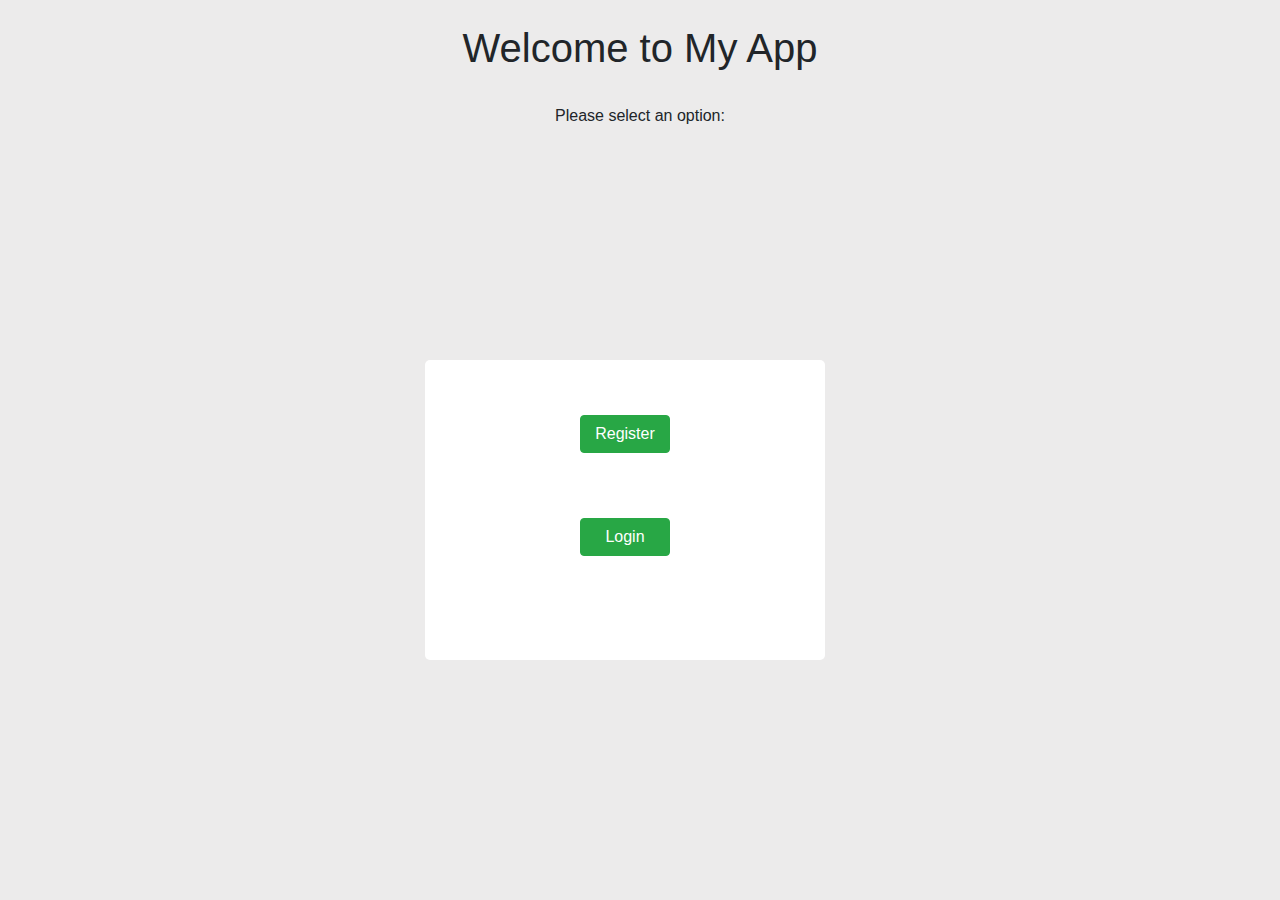
<file: index.html>
<!DOCTYPE html>
<html>
<head>
	<title>My App</title> 
	<meta name="viewport" content="width=device-width, initial-scale=1.0">  
	<link rel="stylesheet" href="https://maxcdn.bootstrapcdn.com/bootstrap/4.0.0/css/bootstrap.min.css"> 
	<link rel="stylesheet" href="css/index.css">
</head>
<body> 
	
	<div class="container my-4">
		<h1 class="text-center">Welcome to My App</h1><br>
		<p class="text-center">Please select an option:</p>
		<div class="row justify-content-center container-buttons">
			<div class="col-sm-6 col-md-4 mb-3">
				<a href="register.html" class="btn btn-success btn-block">Register</a>
			</div>
			<div class="col-sm-6 col-md-4">
				<a href="login.html" class="btn btn-success btn-block">Login</a>
			</div>
		</div>
	</div>

</body>
</html>
</file>
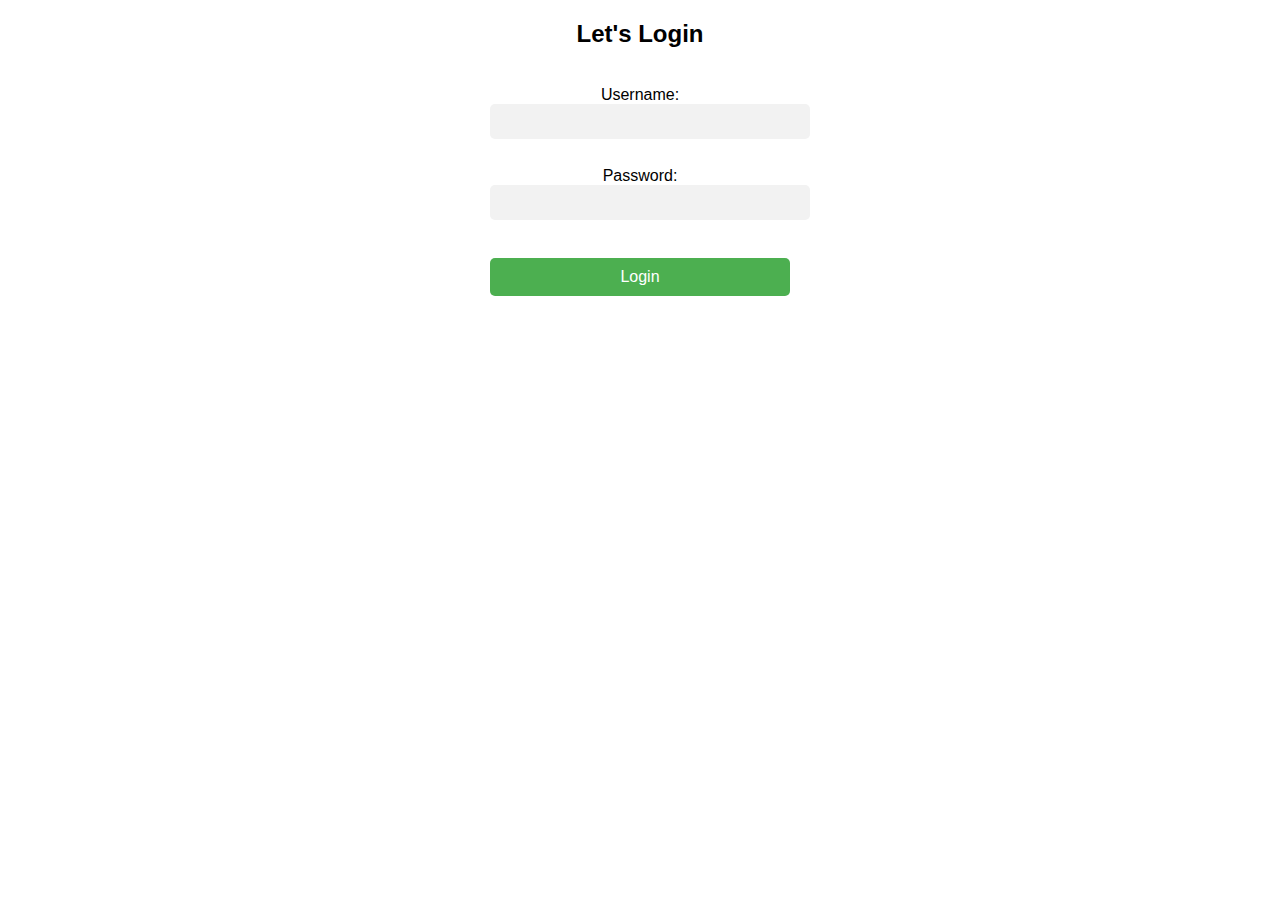
<file: login.html>
<!DOCTYPE html>
<html>
<head>
	<title>Login Form</title> 
	<meta name="viewport" content="width=device-width, initial-scale=1.0">
	<script src="https://code.jquery.com/jquery-3.6.0.min.js"></script>
	<script src="js/login.js"></script> 
	<link rel="stylesheet" href="css/login.css">
</head>
<body>
	<h2>Let's Login</h2><br>
	<form id="login-form" method="post">
		<label>Username:</label><br>
		<input type="text" name="username" required><br><br>

		<label>Password:</label><br>
		<input type="password" name="password" required><br><br>

		<input type="submit" value="Login">
	</form>
	<div id="message"></div>
</body>
</html>
</file>
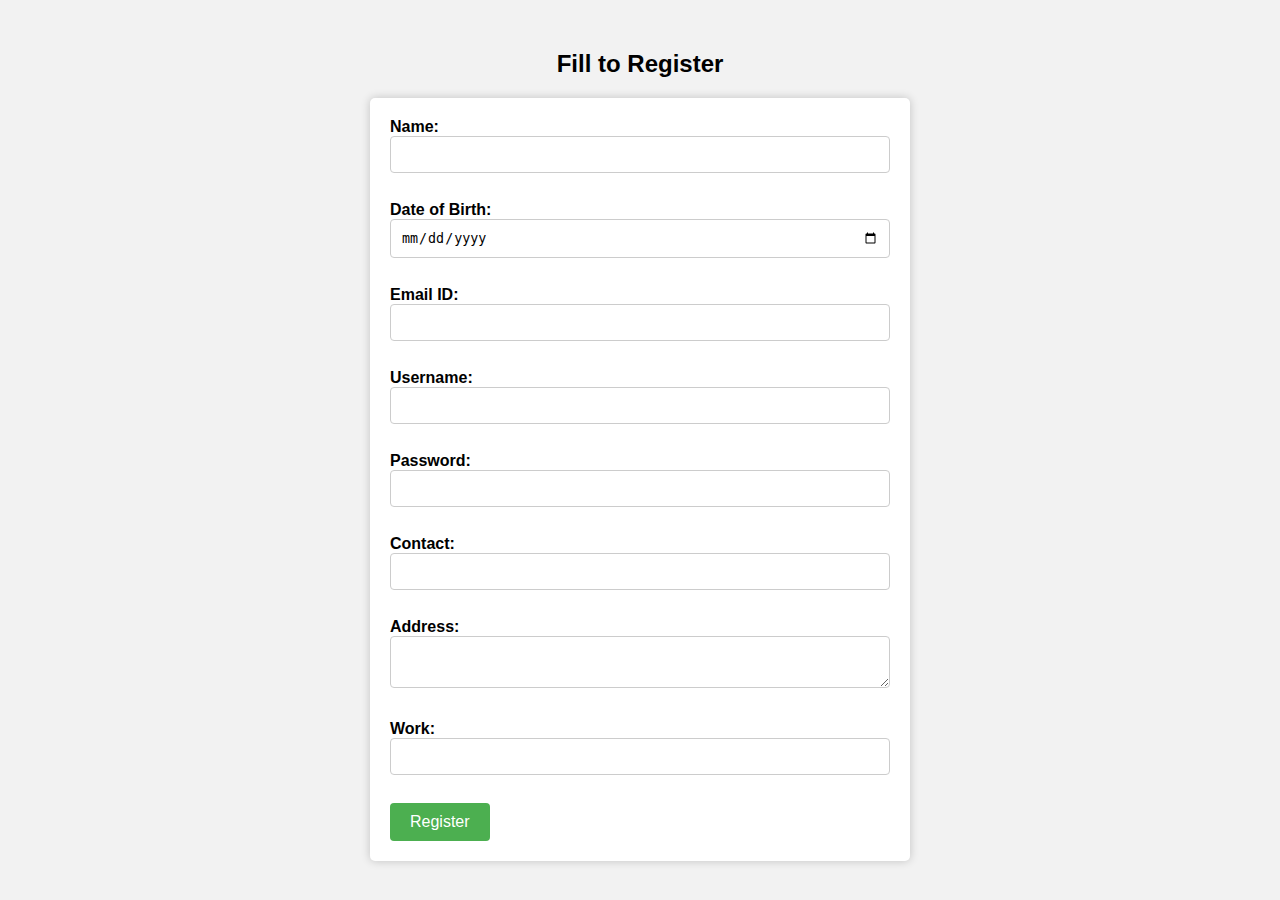
<file: register.html>
<!DOCTYPE html>
<html>
<head>
	<title>Registration Form</title> 
	<meta name="viewport" content="width=device-width, initial-scale=1.0">
	<script src="https://code.jquery.com/jquery-3.6.0.min.js"></script>
	<script src="js/register.js"></script> 
	<link rel="stylesheet" href="css/register.css">
</head>
<body>
	<h2>Fill to Register</h2>
	<form id="register-form" method="post">
		<label>Name:</label><br>
		<input type="text" name="name" required><br><br>

		<label>Date of Birth:</label><br>
		<input type="date" name="dob" required><br><br>

		<label>Email ID:</label><br>
		<input type="email" name="email" required><br><br>

		<label>Username:</label><br>
		<input type="text" name="username" required><br><br>

		<label>Password:</label><br>
		<input type="password" name="password" required><br><br>

		<label>Contact:</label><br>
		<input type="tel" name="contact" required><br><br>

		<label>Address:</label><br>
		<textarea name="address" required></textarea><br><br>

		<label>Work:</label><br>
		<input type="text" name="work" required><br><br>
		<input type="submit" value="Register" id="register-form">
	</form>
</body>
</html>
</file>
<file: css/index.css>
body {
  background-color: #ecebeb;
}

.container-buttons {
  background-color: #fff;
  padding: 20px;
  border-radius: 5px;
  width: 400px;
  height: 300px;
  position: absolute;
  top: 50%;
  left: 50%;
  transform: translate(-50%, -50%);
  display: flex;
  flex-direction: column;
  justify-content: center;
  align-items: center;
  margin-top: 60px; 
  
}

.button {
  padding: 10px 20px;
  border-radius: 5px;
  background-color: #4CAF50;
  color: white;
  font-size: 16px;
  margin: 5px;
}
</file>
<file: css/login.css>
/* set the font for the whole page */
body {
    font-family: Arial, sans-serif; 
    text-align: center;
  }
  
  /* center the login form on the page */
  form {
    margin: 0 auto;
    width: 300px;
  }
  
  /* add some spacing between the form fields */
  form input[type="text"],
  form input[type="password"] {
    margin-bottom: 10px;
  }
  
  /* style the input fields */
  input[type="text"],
  input[type="password"] {
    border: none;
    border-radius: 5px;
    padding: 10px;
    width: 100%;
    margin-bottom: 10px;
    background-color: #f2f2f2; /* add a light gray background */
  }
  
  /* style the input fields on focus */
  input[type="text"]:focus,
  input[type="password"]:focus {
    background-color: #fff; /* change the background color */
    box-shadow: 0 0 5px #ccc; /* add a light box shadow */
  }
  
  /* style the submit button */
  input[type="submit"] {
    background-color: #4CAF50;
    border: none;
    border-radius: 5px;
    color: white;
    cursor: pointer;
    font-size: 16px;
    margin-top: 10px;
    padding: 10px;
    width: 100%;
  }
  
  /* style the message div */
  #message {
    margin-top: 20px;
    text-align: center;
  }
</file>
<file: css/register.css>
body {
    background-color: #f2f2f2;
    font-family: Arial, sans-serif;
}

h2 {
    text-align: center;
    margin-top: 50px;
}

form {
    max-width: 500px;
    margin: 0 auto;
    padding: 20px;
    background-color: #fff;
    border-radius: 5px;
    box-shadow: 0 0 10px rgba(0,0,0,0.2);
}

label {
    font-weight: bold;
}

input[type="text"], input[type="password"], input[type="email"], input[type="tel"],input[type="date"], textarea {
    width: 100%;
    padding: 10px;
    border: 1px solid #ccc;
    border-radius: 4px;
    box-sizing: border-box;
    margin-bottom: 10px;
}

input[type="submit"] {
    background-color: #4CAF50;
    color: #fff;
    padding: 10px 20px;
    border: none;
    border-radius: 4px;
    cursor: pointer;
    font-size: 16px;
}

input[type="submit"]:hover {
    background-color: #45a049;
}

input[type="submit"]:active {
    background-color: #3e8e41;
}

input[type="submit"]:focus {
    outline: none;
}

.error {
    color: red;
}
</file>
